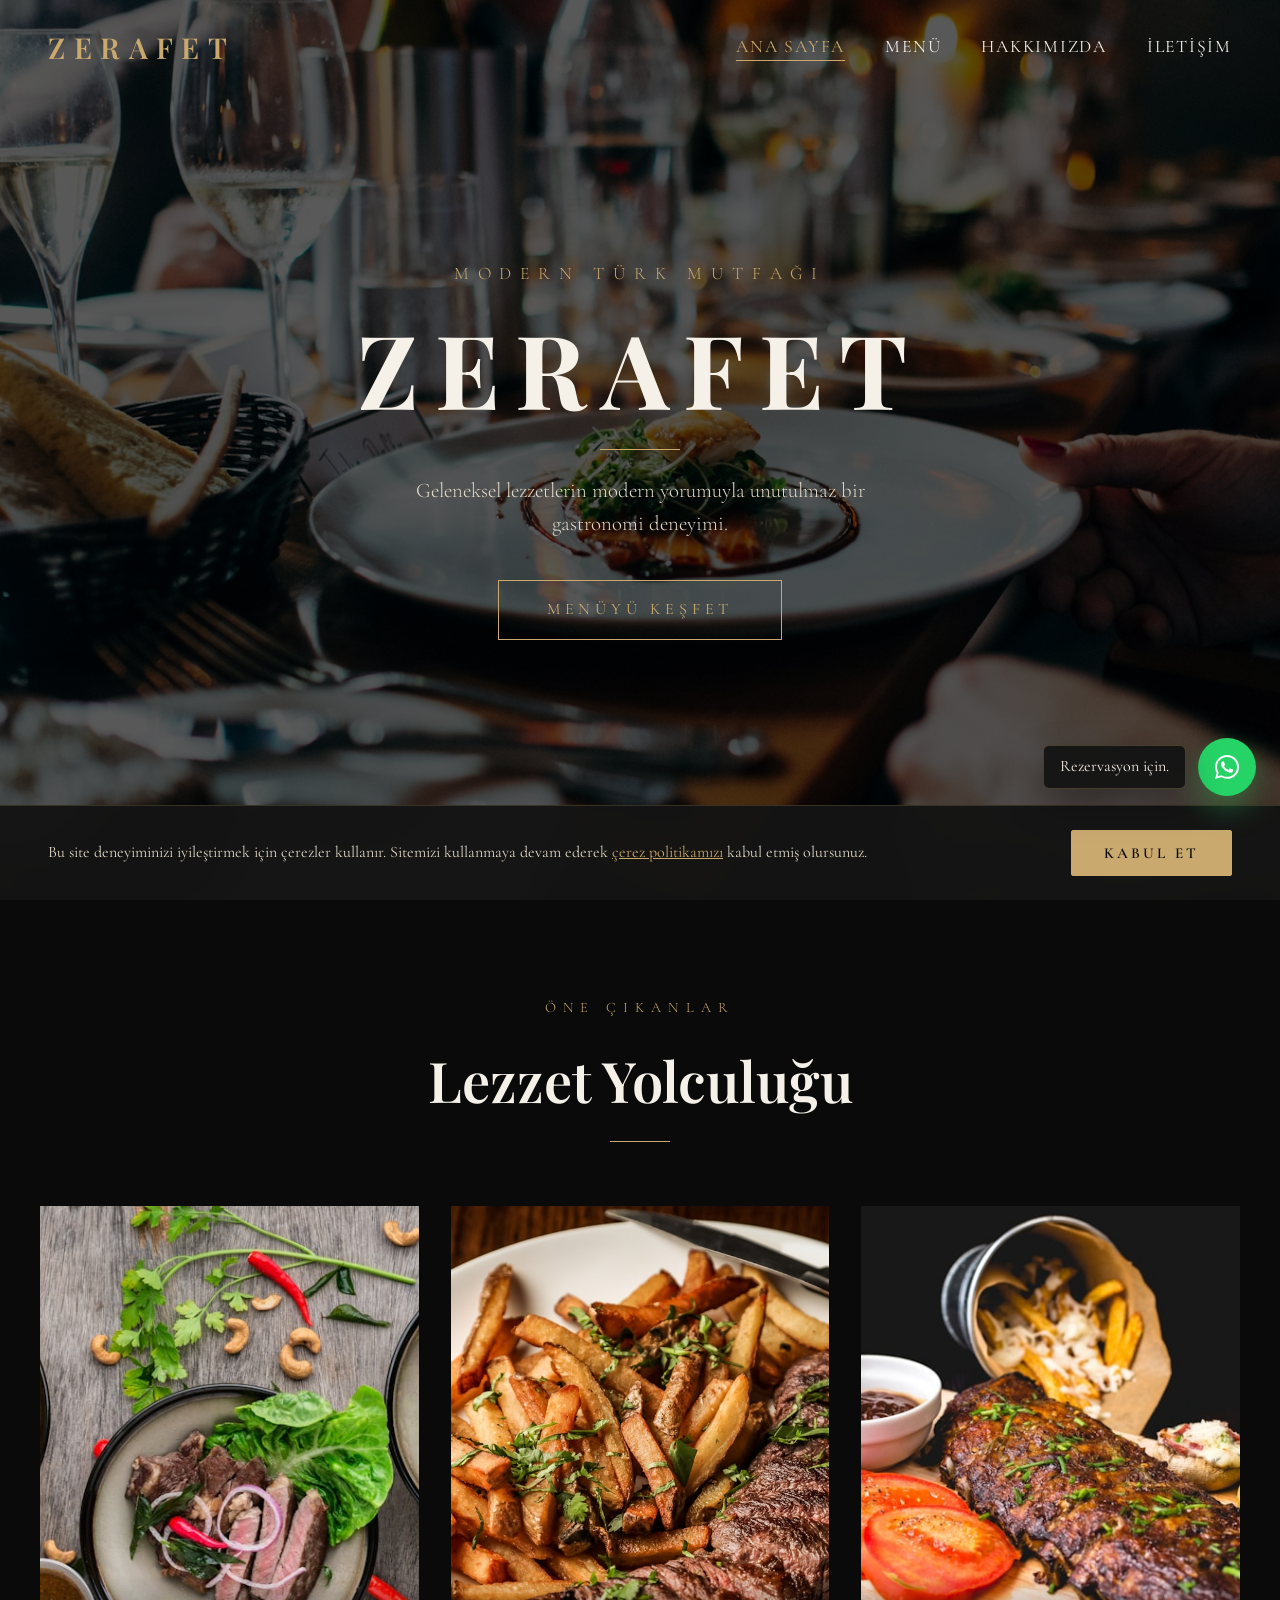
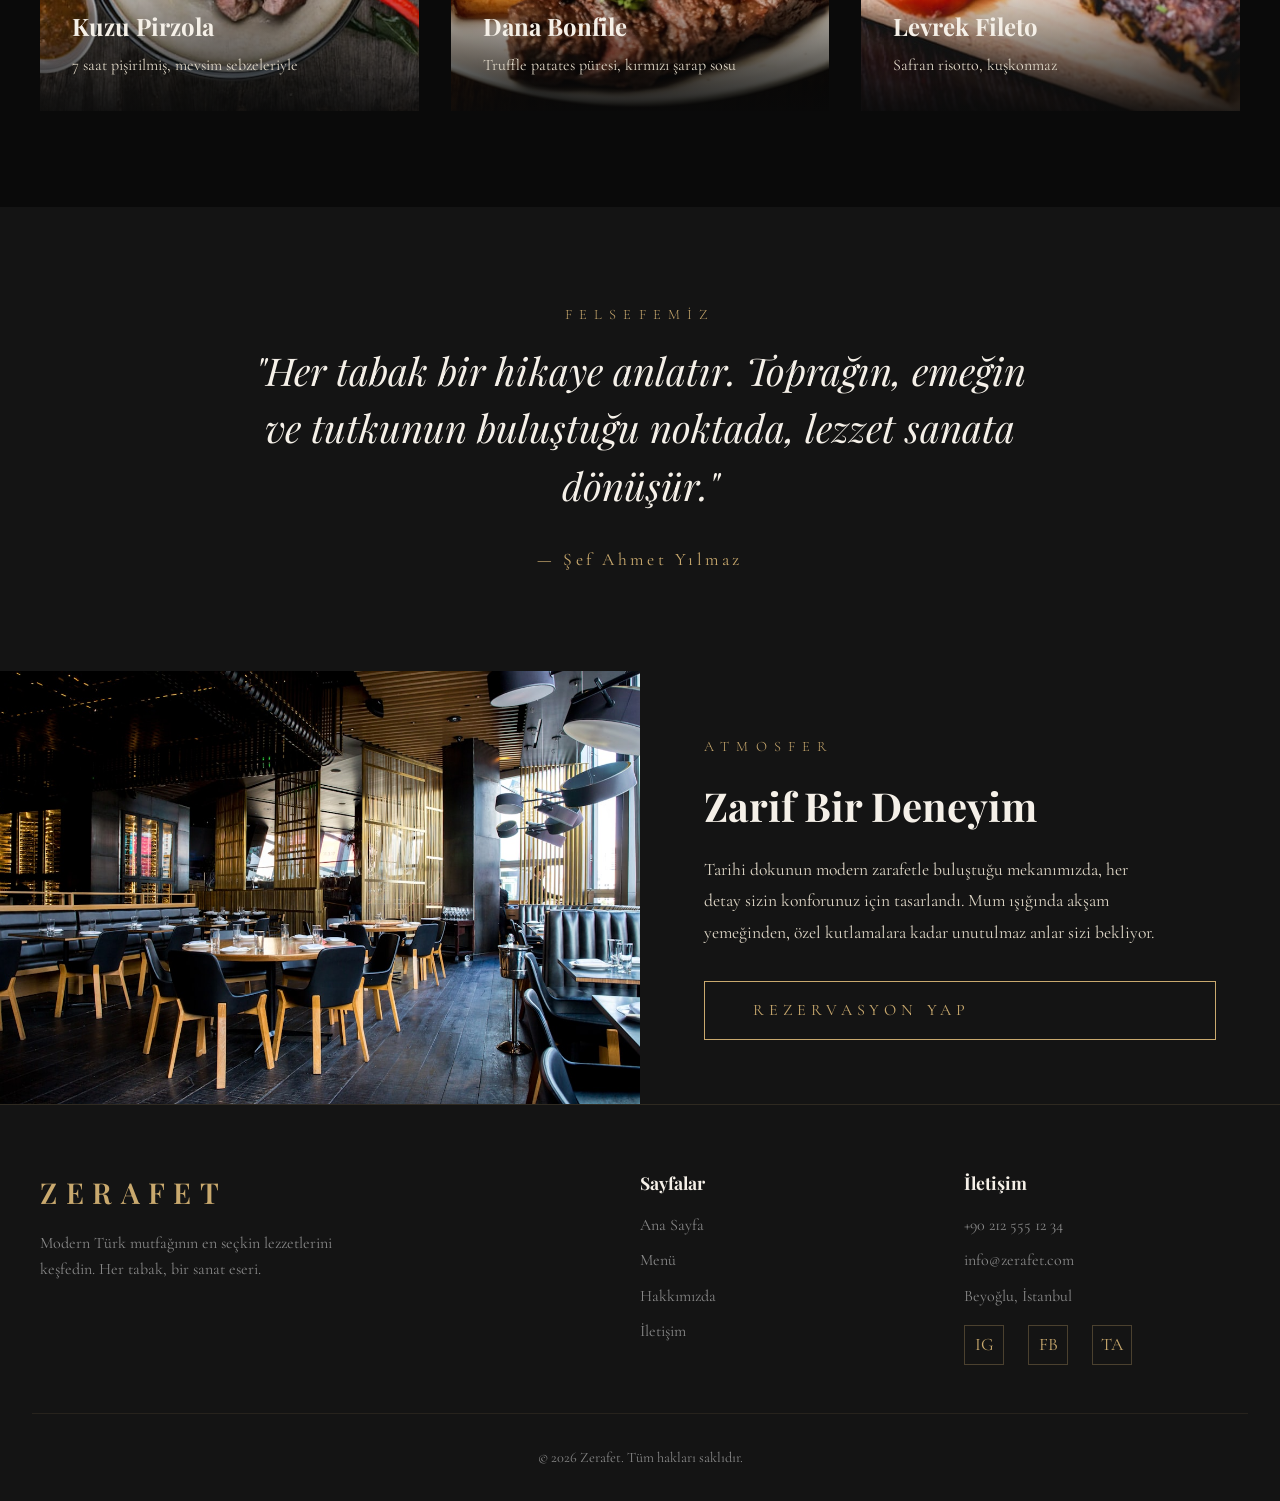
<file: index.html>
<!DOCTYPE html>
<html lang="tr">
<head>
  <meta charset="UTF-8">
  <meta name="viewport" content="width=device-width, initial-scale=1.0">
  <meta name="description" content="Zerafet - Modern Türk mutfağının en seçkin lezzetleri. Fine dining deneyimi için rezervasyon yapın.">
  <title>ZERAFET | Modern Türk Mutfağı</title>
  <link rel="stylesheet" href="css/style.css?v=20260611">
  <link rel="icon" type="image/svg+xml" href="data:image/svg+xml,<svg xmlns='http://www.w3.org/2000/svg' viewBox='0 0 100 100'><text y='.9em' font-size='90'>🍽</text></svg>">
</head>
<body>

  <!-- NAVBAR -->
  <nav class="navbar">
    <a href="index.html" class="nav-logo">Zerafet</a>
    <ul class="nav-links">
      <li><a href="index.html">Ana Sayfa</a></li>
      <li><a href="menu.html">Menü</a></li>
      <li><a href="about.html">Hakkımızda</a></li>
      <li><a href="contact.html">İletişim</a></li>
    </ul>
    <button class="hamburger" aria-label="Menü">
      <span></span>
      <span></span>
      <span></span>
    </button>
  </nav>

  <!-- HERO -->
  <section class="hero">
    <div class="hero-bg" style="background-image: url('images/hero.jpg');"></div>
    <div class="hero-content">
      <div class="hero-subtitle">Modern Türk Mutfağı</div>
      <h1 class="hero-title">ZERAFET</h1>
      <div class="hero-divider"></div>
      <p class="hero-description">Geleneksel lezzetlerin modern yorumuyla unutulmaz bir gastronomi deneyimi.</p>
      <a href="menu.html" class="hero-cta">Menüyü Keşfet</a>
    </div>
  </section>

  <!-- HIGHLIGHTS -->
  <section class="section highlights">
    <div class="section-header fade-in">
      <div class="section-label">Öne Çıkanlar</div>
      <h2 class="section-title">Lezzet Yolculuğu</h2>
      <div class="section-divider"></div>
    </div>
    <div class="highlights-grid">
      <div class="highlight-card fade-in">
        <img src="images/food6.jpg" alt="Kuzu Pirzola" loading="lazy">
        <div class="highlight-overlay">
          <h3>Kuzu Pirzola</h3>
          <p>7 saat pişirilmiş, mevsim sebzeleriyle</p>
        </div>
      </div>
      <div class="highlight-card fade-in" style="transition-delay: 0.2s;">
        <img src="images/about.jpg" alt="Dana Bonfile" loading="lazy">
        <div class="highlight-overlay">
          <h3>Dana Bonfile</h3>
          <p>Truffle patates püresi, kırmızı şarap sosu</p>
        </div>
      </div>
      <div class="highlight-card fade-in" style="transition-delay: 0.4s;">
        <img src="images/food7.jpg" alt="Levrek Fileto" loading="lazy">
        <div class="highlight-overlay">
          <h3>Levrek Fileto</h3>
          <p>Safran risotto, kuşkonmaz</p>
        </div>
      </div>
    </div>
  </section>

  <!-- PHILOSOPHY -->
  <section class="section philosophy">
    <div class="philosophy-content fade-in">
      <div class="section-label">Felsefemiz</div>
      <blockquote class="philosophy-quote">
        "Her tabak bir hikaye anlatır. Toprağın, emeğin ve tutkunun buluştuğu noktada, lezzet sanata dönüşür."
      </blockquote>
      <div class="philosophy-author">— Şef Ahmet Yılmaz</div>
    </div>
  </section>

  <!-- INTERIOR PREVIEW -->
  <section class="section" style="padding: 0;">
    <div class="interior-split">
      <div class="interior-image fade-in">
        <img src="images/interior.jpg" alt="Restoran İç Mekan" loading="lazy">
      </div>
      <div class="interior-text fade-in">
        <div class="section-label">Atmosfer</div>
        <h2 style="font-family: var(--font-display); font-size: 2.5rem; color: var(--cream); margin-bottom: 1rem;">Zarif Bir Deneyim</h2>
        <p style="font-family: var(--font-body); font-size: 1.1rem; color: var(--cream-dark); line-height: 1.8; max-width: 450px;">
          Tarihi dokunun modern zarafetle buluştuğu mekanımızda, her detay sizin konforunuz için tasarlandı. Mum ışığında akşam yemeğinden, özel kutlamalara kadar unutulmaz anlar sizi bekliyor.
        </p>
        <a href="contact.html" class="hero-cta" style="margin-top: 2rem; opacity: 1; animation: none;">Rezervasyon Yap</a>
      </div>
    </div>
  </section>

  <!-- FOOTER -->
  <footer class="footer">
    <div class="footer-content">
      <div class="footer-brand">
        <a href="index.html" class="nav-logo">Zerafet</a>
        <p>Modern Türk mutfağının en seçkin lezzetlerini keşfedin. Her tabak, bir sanat eseri.</p>
      </div>
      <div class="footer-links">
        <h4>Sayfalar</h4>
        <ul>
          <li><a href="index.html">Ana Sayfa</a></li>
          <li><a href="menu.html">Menü</a></li>
          <li><a href="about.html">Hakkımızda</a></li>
          <li><a href="contact.html">İletişim</a></li>
        </ul>
      </div>
      <div class="footer-links">
        <h4>İletişim</h4>
        <ul>
          <li><a href="tel:+902125551234">+90 212 555 12 34</a></li>
          <li><a href="mailto:info@zerafet.com">info@zerafet.com</a></li>
          <li><a href="#">Beyoğlu, İstanbul</a></li>
        </ul>
        <div class="footer-social">
          <a href="#" aria-label="Instagram">IG</a>
          <a href="#" aria-label="Facebook">FB</a>
          <a href="#" aria-label="TripAdvisor">TA</a>
        </div>
      </div>
    </div>
    <div class="footer-bottom">
      <p>&copy; 2026 Zerafet. Tüm hakları saklıdır.</p>
    </div>
  </footer>

  <!-- COOKIE CONSENT -->
  <div class="cookie-consent">
    <p>Bu site deneyiminizi iyileştirmek için çerezler kullanır. Sitemizi kullanmaya devam ederek <a href="#">çerez politikamızı</a> kabul etmiş olursunuz.</p>
    <button class="cookie-btn">Kabul Et</button>
  </div>

  <script src="js/main.js?v=20260611"></script>
</body>
</html>
</file>
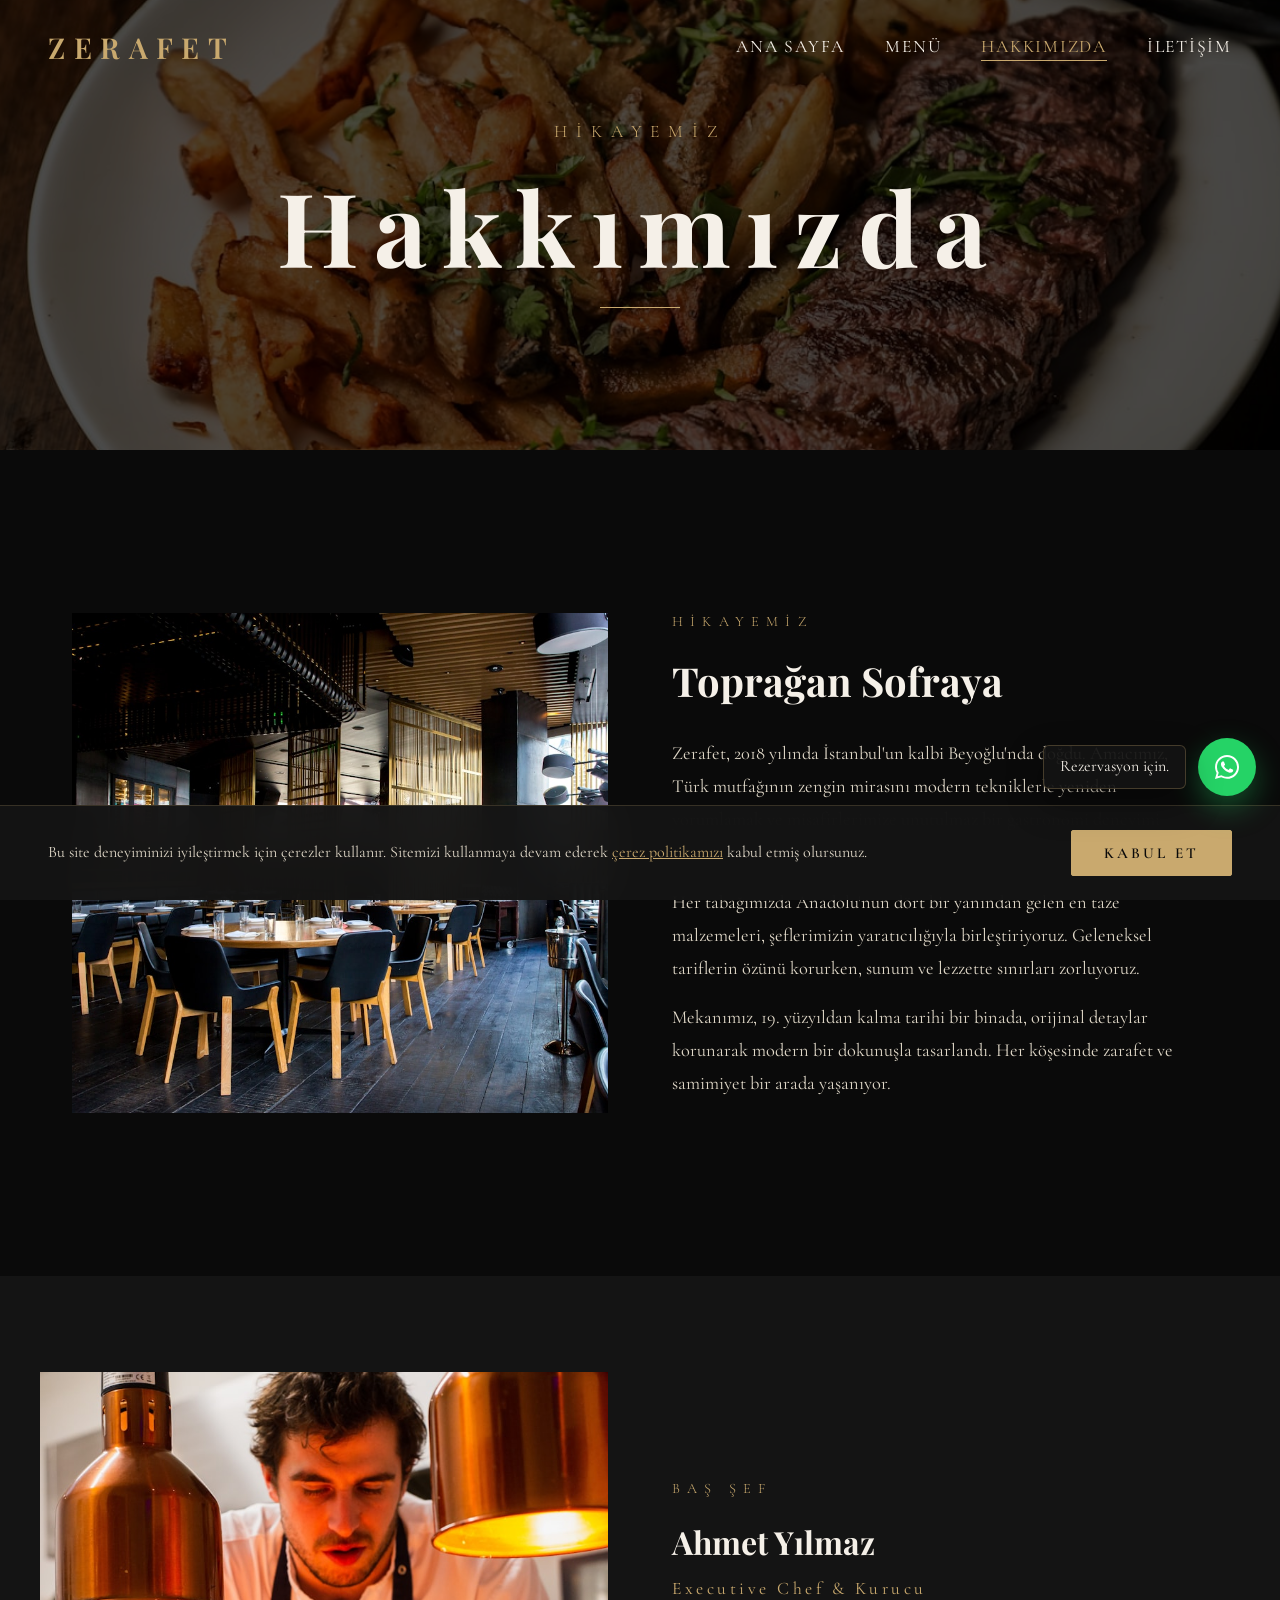
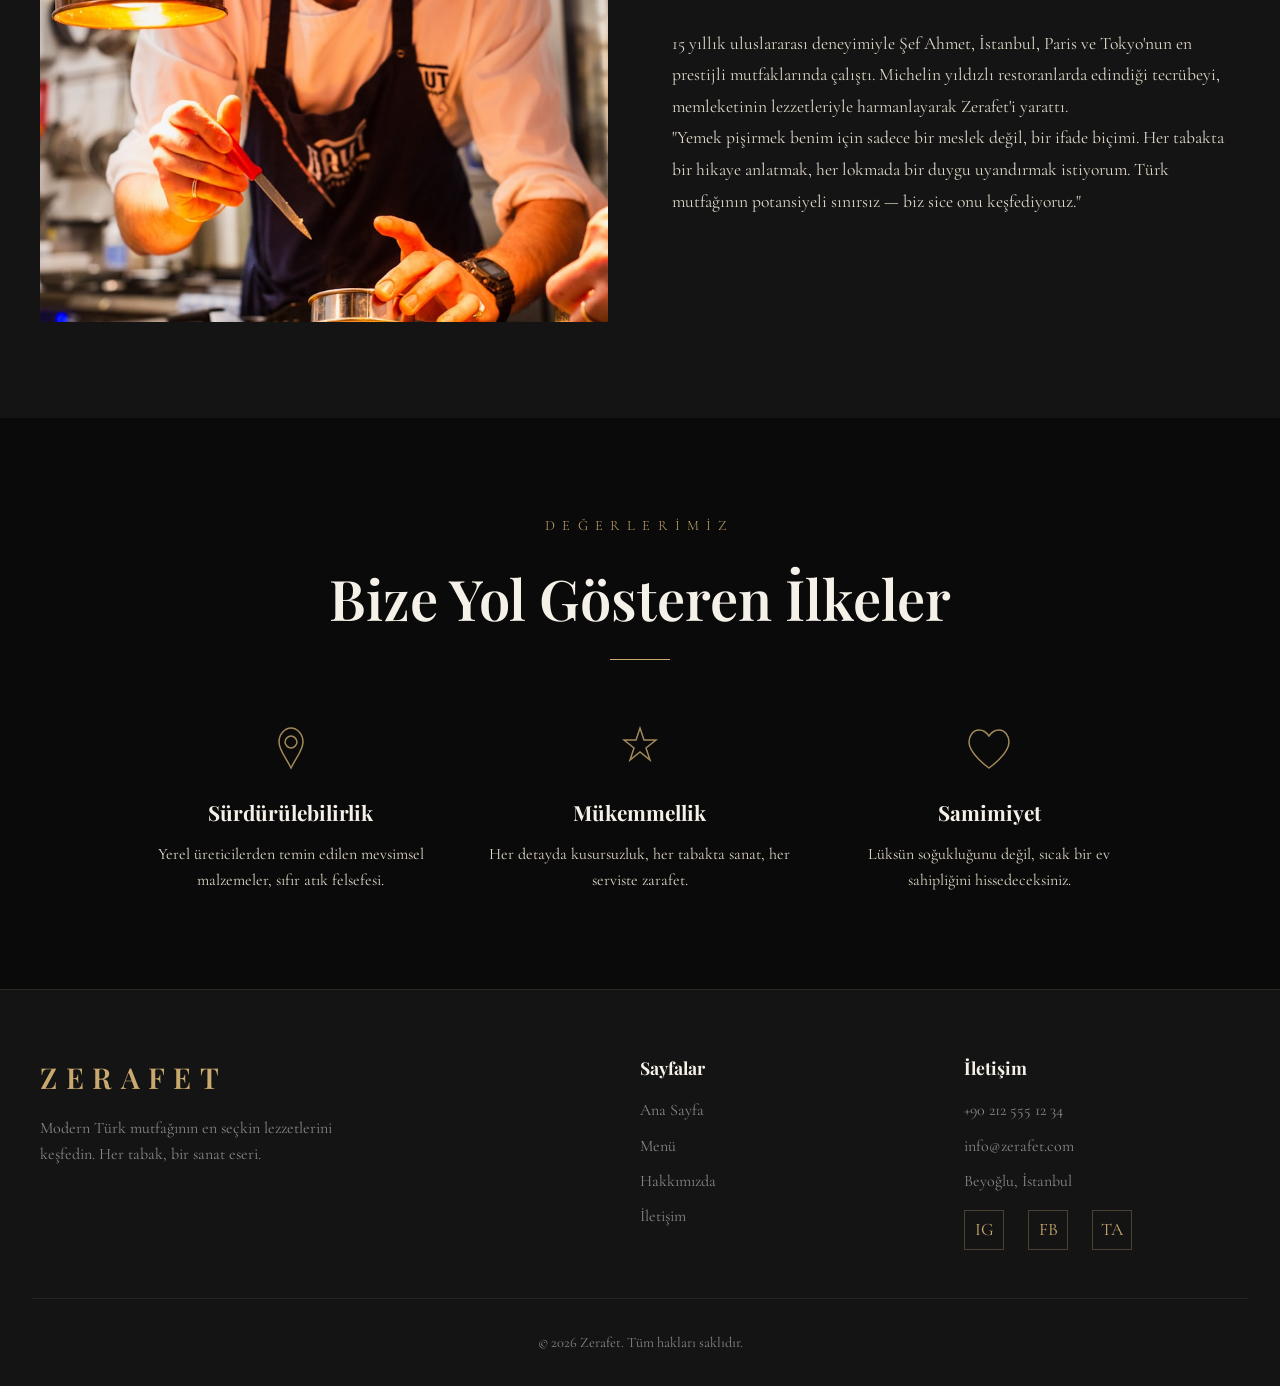
<file: about.html>
<!DOCTYPE html>
<html lang="tr">
<head>
  <meta charset="UTF-8">
  <meta name="viewport" content="width=device-width, initial-scale=1.0">
  <meta name="description" content="Zerafet hakkında - Hikayemiz, şefimiz ve felsefemiz.">
  <title>Hakkımızda | ZERAFET</title>
  <link rel="stylesheet" href="css/style.css?v=20260611">
  <link rel="icon" type="image/svg+xml" href="data:image/svg+xml,<svg xmlns='http://www.w3.org/2000/svg' viewBox='0 0 100 100'><text y='.9em' font-size='90'>🍽</text></svg>">
</head>
<body>

  <!-- NAVBAR -->
  <nav class="navbar">
    <a href="index.html" class="nav-logo">Zerafet</a>
    <ul class="nav-links">
      <li><a href="index.html">Ana Sayfa</a></li>
      <li><a href="menu.html">Menü</a></li>
      <li><a href="about.html">Hakkımızda</a></li>
      <li><a href="contact.html">İletişim</a></li>
    </ul>
    <button class="hamburger" aria-label="Menü">
      <span></span>
      <span></span>
      <span></span>
    </button>
  </nav>

  <!-- ABOUT HERO -->
  <section class="menu-hero">
    <div class="hero-bg" style="background-image: url('images/about.jpg');"></div>
    <div class="menu-hero-content hero-content">
      <div class="hero-subtitle">Hikayemiz</div>
      <h1 class="hero-title">Hakkımızda</h1>
      <div class="hero-divider"></div>
    </div>
  </section>

  <!-- ABOUT INTRO -->
  <section class="section">
    <div class="about-intro">
      <div class="about-image fade-in">
        <img src="images/interior.jpg" alt="Zerafet Restoran" loading="lazy">
      </div>
      <div class="about-text fade-in">
        <div class="section-label" style="text-align: left;">Hikayemiz</div>
        <h2>Toprağan Sofraya</h2>
        <p>
          Zerafet, 2018 yılında İstanbul'un kalbi Beyoğlu'nda doğdu. Amacımız, Türk mutfağının zengin mirasını modern tekniklerle yeniden yorumlamak ve misafirlerimize unutulmaz bir gastronomi deneyimi sunmaktı.
        </p>
        <p>
          Her tabağımızda Anadolu'nun dört bir yanından gelen en taze malzemeleri, şeflerimizin yaratıcılığıyla birleştiriyoruz. Geleneksel tariflerin özünü korurken, sunum ve lezzette sınırları zorluyoruz.
        </p>
        <p>
          Mekanımız, 19. yüzyıldan kalma tarihi bir binada, orijinal detaylar korunarak modern bir dokunuşla tasarlandı. Her köşesinde zarafet ve samimiyet bir arada yaşanıyor.
        </p>
      </div>
    </div>
  </section>

  <!-- CHEF SECTION -->
  <section class="chef-section">
    <div class="chef-grid">
      <div class="chef-image fade-in">
        <img src="images/chef.jpg" alt="Şef Ahmet Yılmaz" loading="lazy">
      </div>
      <div class="chef-info fade-in">
        <div class="section-label" style="text-align: left;">Baş Şef</div>
        <h3>Ahmet Yılmaz</h3>
        <div class="chef-title">Executive Chef & Kurucu</div>
        <p>
          15 yıllık uluslararası deneyimiyle Şef Ahmet, İstanbul, Paris ve Tokyo'nun en prestijli mutfaklarında çalıştı. Michelin yıldızlı restoranlarda edindiği tecrübeyi, memleketinin lezzetleriyle harmanlayarak Zerafet'i yarattı.
        </p>
        <p>
          "Yemek pişirmek benim için sadece bir meslek değil, bir ifade biçimi. Her tabakta bir hikaye anlatmak, her lokmada bir duygu uyandırmak istiyorum. Türk mutfağının potansiyeli sınırsız — biz sice onu keşfediyoruz."
        </p>
      </div>
    </div>
  </section>

  <!-- VALUES -->
  <section class="section" style="text-align: center;">
    <div class="section-header fade-in">
      <div class="section-label">Değerlerimiz</div>
      <h2 class="section-title">Bize Yol Gösteren İlkeler</h2>
      <div class="section-divider"></div>
    </div>
    <div class="values-grid">
      <div class="fade-in">
        <div class="value-icon">
          <svg width="48" height="48" viewBox="0 0 48 48" fill="none" xmlns="http://www.w3.org/2000/svg">
            <path d="M24 4C18 4 12 10 12 18C12 26 18 32 24 44C30 32 36 26 36 18C36 10 30 4 24 4Z" stroke="#c9a96e" stroke-width="1.5" fill="none"/>
            <path d="M24 12C21 12 18 15 18 18C18 21 21 24 24 24C27 24 30 21 30 18C30 15 27 12 24 12Z" stroke="#c9a96e" stroke-width="1.5" fill="none"/>
          </svg>
        </div>
        <h3>Sürdürülebilirlik</h3>
        <p>Yerel üreticilerden temin edilen mevsimsel malzemeler, sıfır atık felsefesi.</p>
      </div>
      <div class="fade-in" style="transition-delay: 0.2s;">
        <div class="value-icon">
          <svg width="48" height="48" viewBox="0 0 48 48" fill="none" xmlns="http://www.w3.org/2000/svg">
            <path d="M24 4L28 16H40L30 24L34 36L24 28L14 36L18 24L8 16H20L24 4Z" stroke="#c9a96e" stroke-width="1.5" fill="none"/>
          </svg>
        </div>
        <h3>Mükemmellik</h3>
        <p>Her detayda kusursuzluk, her tabakta sanat, her serviste zarafet.</p>
      </div>
      <div class="fade-in" style="transition-delay: 0.4s;">
        <div class="value-icon">
          <svg width="48" height="48" viewBox="0 0 48 48" fill="none" xmlns="http://www.w3.org/2000/svg">
            <path d="M24 44C24 44 4 30 4 18C4 12 8 6 14 6C18 6 22 9 24 12C26 9 30 6 34 6C40 6 44 12 44 18C44 30 24 44 24 44Z" stroke="#c9a96e" stroke-width="1.5" fill="none"/>
          </svg>
        </div>
        <h3>Samimiyet</h3>
        <p>Lüksün soğukluğunu değil, sıcak bir ev sahipliğini hissedeceksiniz.</p>
      </div>
    </div>
  </section>

  <!-- FOOTER -->
  <footer class="footer">
    <div class="footer-content">
      <div class="footer-brand">
        <a href="index.html" class="nav-logo">Zerafet</a>
        <p>Modern Türk mutfağının en seçkin lezzetlerini keşfedin. Her tabak, bir sanat eseri.</p>
      </div>
      <div class="footer-links">
        <h4>Sayfalar</h4>
        <ul>
          <li><a href="index.html">Ana Sayfa</a></li>
          <li><a href="menu.html">Menü</a></li>
          <li><a href="about.html">Hakkımızda</a></li>
          <li><a href="contact.html">İletişim</a></li>
        </ul>
      </div>
      <div class="footer-links">
        <h4>İletişim</h4>
        <ul>
          <li><a href="tel:+902125551234">+90 212 555 12 34</a></li>
          <li><a href="mailto:info@zerafet.com">info@zerafet.com</a></li>
          <li><a href="#">Beyoğlu, İstanbul</a></li>
        </ul>
        <div class="footer-social">
          <a href="#" aria-label="Instagram">IG</a>
          <a href="#" aria-label="Facebook">FB</a>
          <a href="#" aria-label="TripAdvisor">TA</a>
        </div>
      </div>
    </div>
    <div class="footer-bottom">
      <p>&copy; 2026 Zerafet. Tüm hakları saklıdır.</p>
    </div>
  </footer>

  <!-- COOKIE CONSENT -->
  <div class="cookie-consent">
    <p>Bu site deneyiminizi iyileştirmek için çerezler kullanır. Sitemizi kullanmaya devam ederek <a href="#">çerez politikamızı</a> kabul etmiş olursunuz.</p>
    <button class="cookie-btn">Kabul Et</button>
  </div>

  <script src="js/main.js?v=20260611"></script>
</body>
</html>
</file>
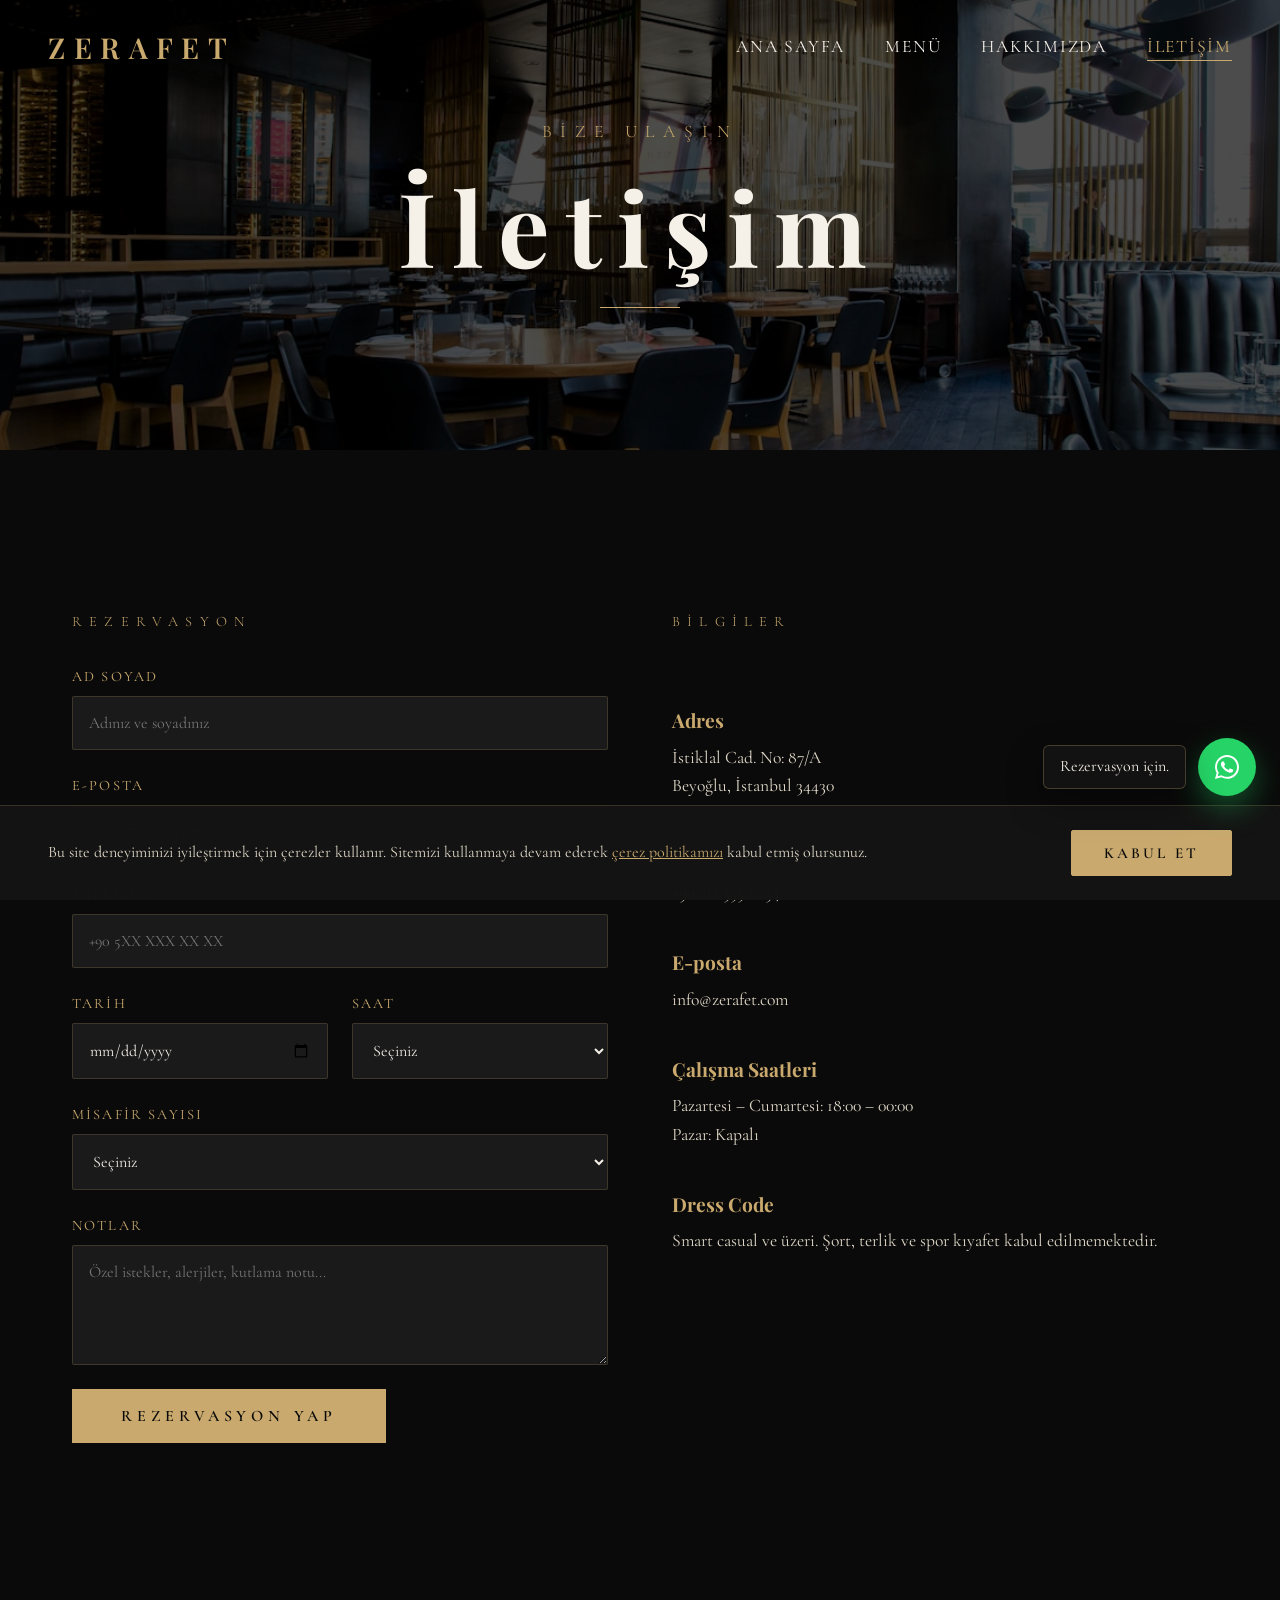
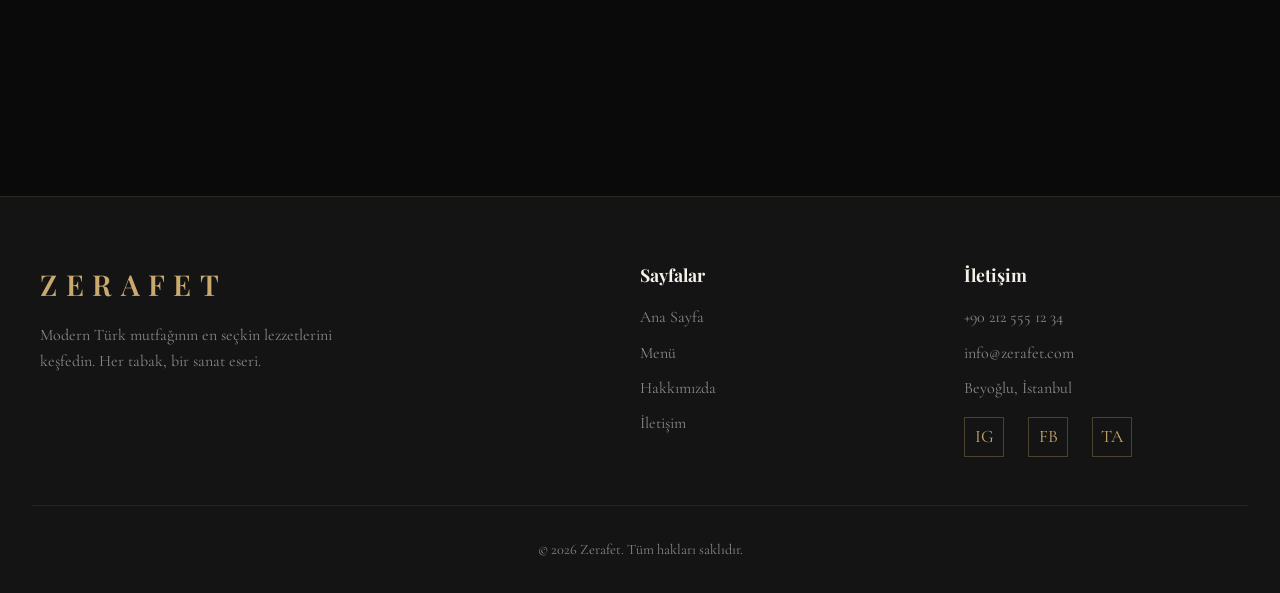
<file: contact.html>
<!DOCTYPE html>
<html lang="tr">
<head>
  <meta charset="UTF-8">
  <meta name="viewport" content="width=device-width, initial-scale=1.0">
  <meta name="description" content="Zerafet ile iletişime geçin. Rezervasyon, sorularınız ve özel etkinlikler için bize ulaşın.">
  <title>İletişim | ZERAFET</title>
  <link rel="stylesheet" href="css/style.css?v=20260611">
  <link rel="icon" type="image/svg+xml" href="data:image/svg+xml,<svg xmlns='http://www.w3.org/2000/svg' viewBox='0 0 100 100'><text y='.9em' font-size='90'>🍽</text></svg>">
</head>
<body>

  <!-- NAVBAR -->
  <nav class="navbar">
    <a href="index.html" class="nav-logo">Zerafet</a>
    <ul class="nav-links">
      <li><a href="index.html">Ana Sayfa</a></li>
      <li><a href="menu.html">Menü</a></li>
      <li><a href="about.html">Hakkımızda</a></li>
      <li><a href="contact.html">İletişim</a></li>
    </ul>
    <button class="hamburger" aria-label="Menü">
      <span></span>
      <span></span>
      <span></span>
    </button>
  </nav>

  <!-- CONTACT HERO -->
  <section class="menu-hero">
    <div class="hero-bg" style="background-image: url('images/contact.jpg');"></div>
    <div class="menu-hero-content hero-content">
      <div class="hero-subtitle">Bize Ulaşın</div>
      <h1 class="hero-title">İletişim</h1>
      <div class="hero-divider"></div>
    </div>
  </section>

  <!-- CONTACT CONTENT -->
  <section class="section">
    <div class="contact-grid">
      <div class="fade-in">
        <div class="section-label" style="text-align: left; margin-bottom: 2rem;">Rezervasyon</div>
        <form class="contact-form" id="contactForm">
          <div class="form-group">
            <label for="name">Ad Soyad</label>
            <input type="text" id="name" name="name" placeholder="Adınız ve soyadınız" required>
          </div>
          <div class="form-group">
            <label for="email">E-posta</label>
            <input type="email" id="email" name="email" placeholder="ornek@email.com" required>
          </div>
          <div class="form-group">
            <label for="phone">Telefon</label>
            <input type="tel" id="phone" name="phone" placeholder="+90 5XX XXX XX XX">
          </div>
          <div class="form-row">
            <div class="form-group">
              <label for="date">Tarih</label>
              <input type="date" id="date" name="date" required>
            </div>
            <div class="form-group">
              <label for="time">Saat</label>
              <select id="time" name="time" required>
                <option value="">Seçiniz</option>
                <option value="18:00">18:00</option>
                <option value="18:30">18:30</option>
                <option value="19:00">19:00</option>
                <option value="19:30">19:30</option>
                <option value="20:00">20:00</option>
                <option value="20:30">20:30</option>
                <option value="21:00">21:00</option>
                <option value="21:30">21:30</option>
                <option value="22:00">22:00</option>
              </select>
            </div>
          </div>
          <div class="form-group">
            <label for="guests">Misafir Sayısı</label>
            <select id="guests" name="guests" required>
              <option value="">Seçiniz</option>
              <option value="1">1 Kişi</option>
              <option value="2">2 Kişi</option>
              <option value="3">3 Kişi</option>
              <option value="4">4 Kişi</option>
              <option value="5">5 Kişi</option>
              <option value="6">6 Kişi</option>
              <option value="7+">7+ Kişi (Özel alan)</option>
            </select>
          </div>
          <div class="form-group">
            <label for="message">Notlar</label>
            <textarea id="message" name="message" placeholder="Özel istekler, alerjiler, kutlama notu..."></textarea>
          </div>
          <button type="submit" class="btn-submit">Rezervasyon Yap</button>
        </form>
      </div>

      <div class="contact-info fade-in" style="transition-delay: 0.2s;">
        <div class="section-label" style="text-align: left; margin-bottom: 2rem;">Bilgiler</div>
        <div class="contact-info-item">
          <h4>Adres</h4>
          <p>İstiklal Cad. No: 87/A<br>Beyoğlu, İstanbul 34430</p>
        </div>
        <div class="contact-info-item">
          <h4>Telefon</h4>
          <p><a href="tel:+902125551234" style="color: var(--cream-dark);">+90 212 555 12 34</a></p>
        </div>
        <div class="contact-info-item">
          <h4>E-posta</h4>
          <p><a href="mailto:info@zerafet.com" style="color: var(--cream-dark);">info@zerafet.com</a></p>
        </div>
        <div class="contact-info-item">
          <h4>Çalışma Saatleri</h4>
          <p>
            Pazartesi – Cumartesi: 18:00 – 00:00<br>
            Pazar: Kapalı
          </p>
        </div>
        <div class="contact-info-item">
          <h4>Dress Code</h4>
          <p>Smart casual ve üzeri. Şort, terlik ve spor kıyafet kabul edilmemektedir.</p>
        </div>

        <div class="contact-map">
          <iframe
            src="https://www.google.com/maps/embed?pb=!1m18!1m12!1m3!1d3009.123456789!2d28.9784!3d41.0342!2m3!1f0!2f0!3f0!3m2!1i1024!2i768!4f13.1!3m3!1m2!1s0x0%3A0x0!2zNDHCsDAyJzAzLjEiTiAyOMKwNTgnNDIuMiJF!5e0!3m2!1str!2str!4v1234567890"
            width="100%"
            height="300"
            style="border:0;"
            allowfullscreen=""
            loading="lazy"
            referrerpolicy="no-referrer-when-downgrade">
          </iframe>
        </div>
      </div>
    </div>
  </section>

  <!-- FOOTER -->
  <footer class="footer">
    <div class="footer-content">
      <div class="footer-brand">
        <a href="index.html" class="nav-logo">Zerafet</a>
        <p>Modern Türk mutfağının en seçkin lezzetlerini keşfedin. Her tabak, bir sanat eseri.</p>
      </div>
      <div class="footer-links">
        <h4>Sayfalar</h4>
        <ul>
          <li><a href="index.html">Ana Sayfa</a></li>
          <li><a href="menu.html">Menü</a></li>
          <li><a href="about.html">Hakkımızda</a></li>
          <li><a href="contact.html">İletişim</a></li>
        </ul>
      </div>
      <div class="footer-links">
        <h4>İletişim</h4>
        <ul>
          <li><a href="tel:+902125551234">+90 212 555 12 34</a></li>
          <li><a href="mailto:info@zerafet.com">info@zerafet.com</a></li>
          <li><a href="#">Beyoğlu, İstanbul</a></li>
        </ul>
        <div class="footer-social">
          <a href="#" aria-label="Instagram">IG</a>
          <a href="#" aria-label="Facebook">FB</a>
          <a href="#" aria-label="TripAdvisor">TA</a>
        </div>
      </div>
    </div>
    <div class="footer-bottom">
      <p>&copy; 2026 Zerafet. Tüm hakları saklıdır.</p>
    </div>
  </footer>

  <!-- COOKIE CONSENT -->
  <div class="cookie-consent">
    <p>Bu site deneyiminizi iyileştirmek için çerezler kullanır. Sitemizi kullanmaya devam ederek <a href="#">çerez politikamızı</a> kabul etmiş olursunuz.</p>
    <button class="cookie-btn">Kabul Et</button>
  </div>

  <script src="js/main.js?v=20260611"></script>
</body>
</html>
</file>
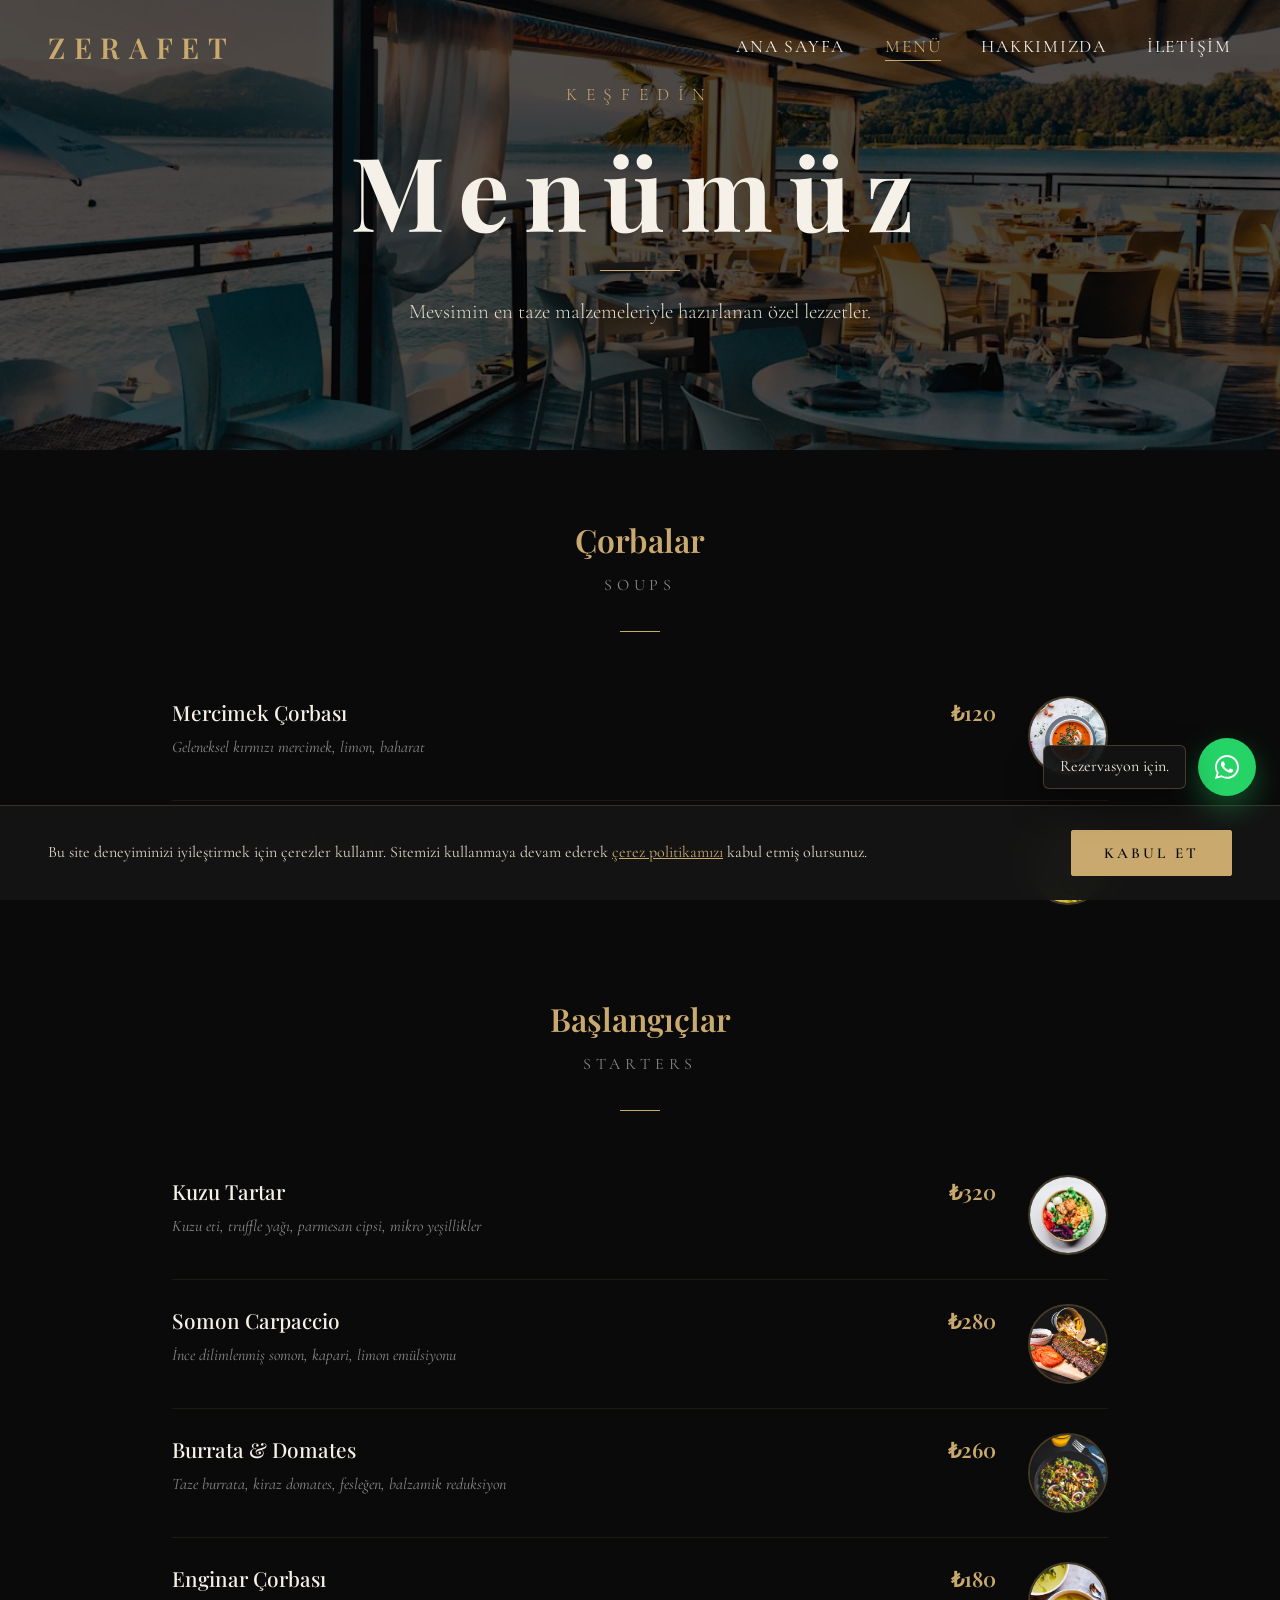
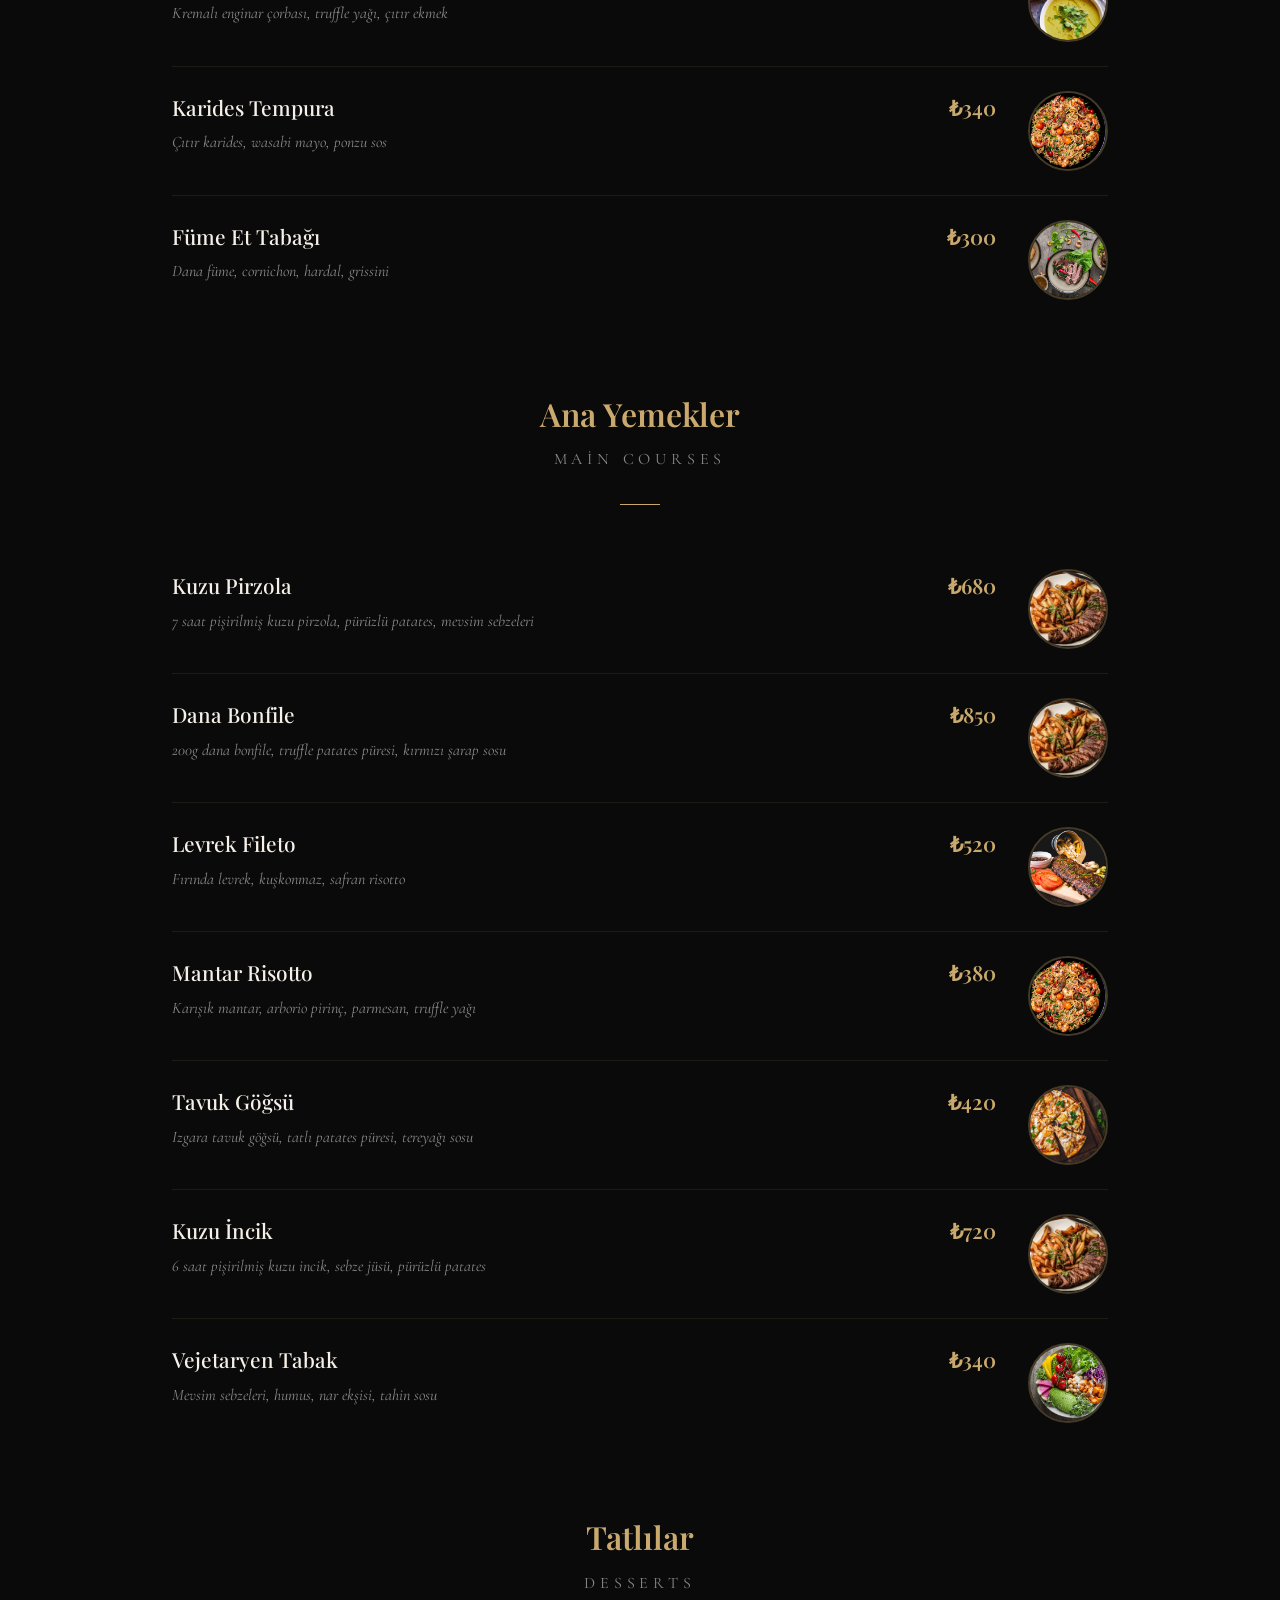
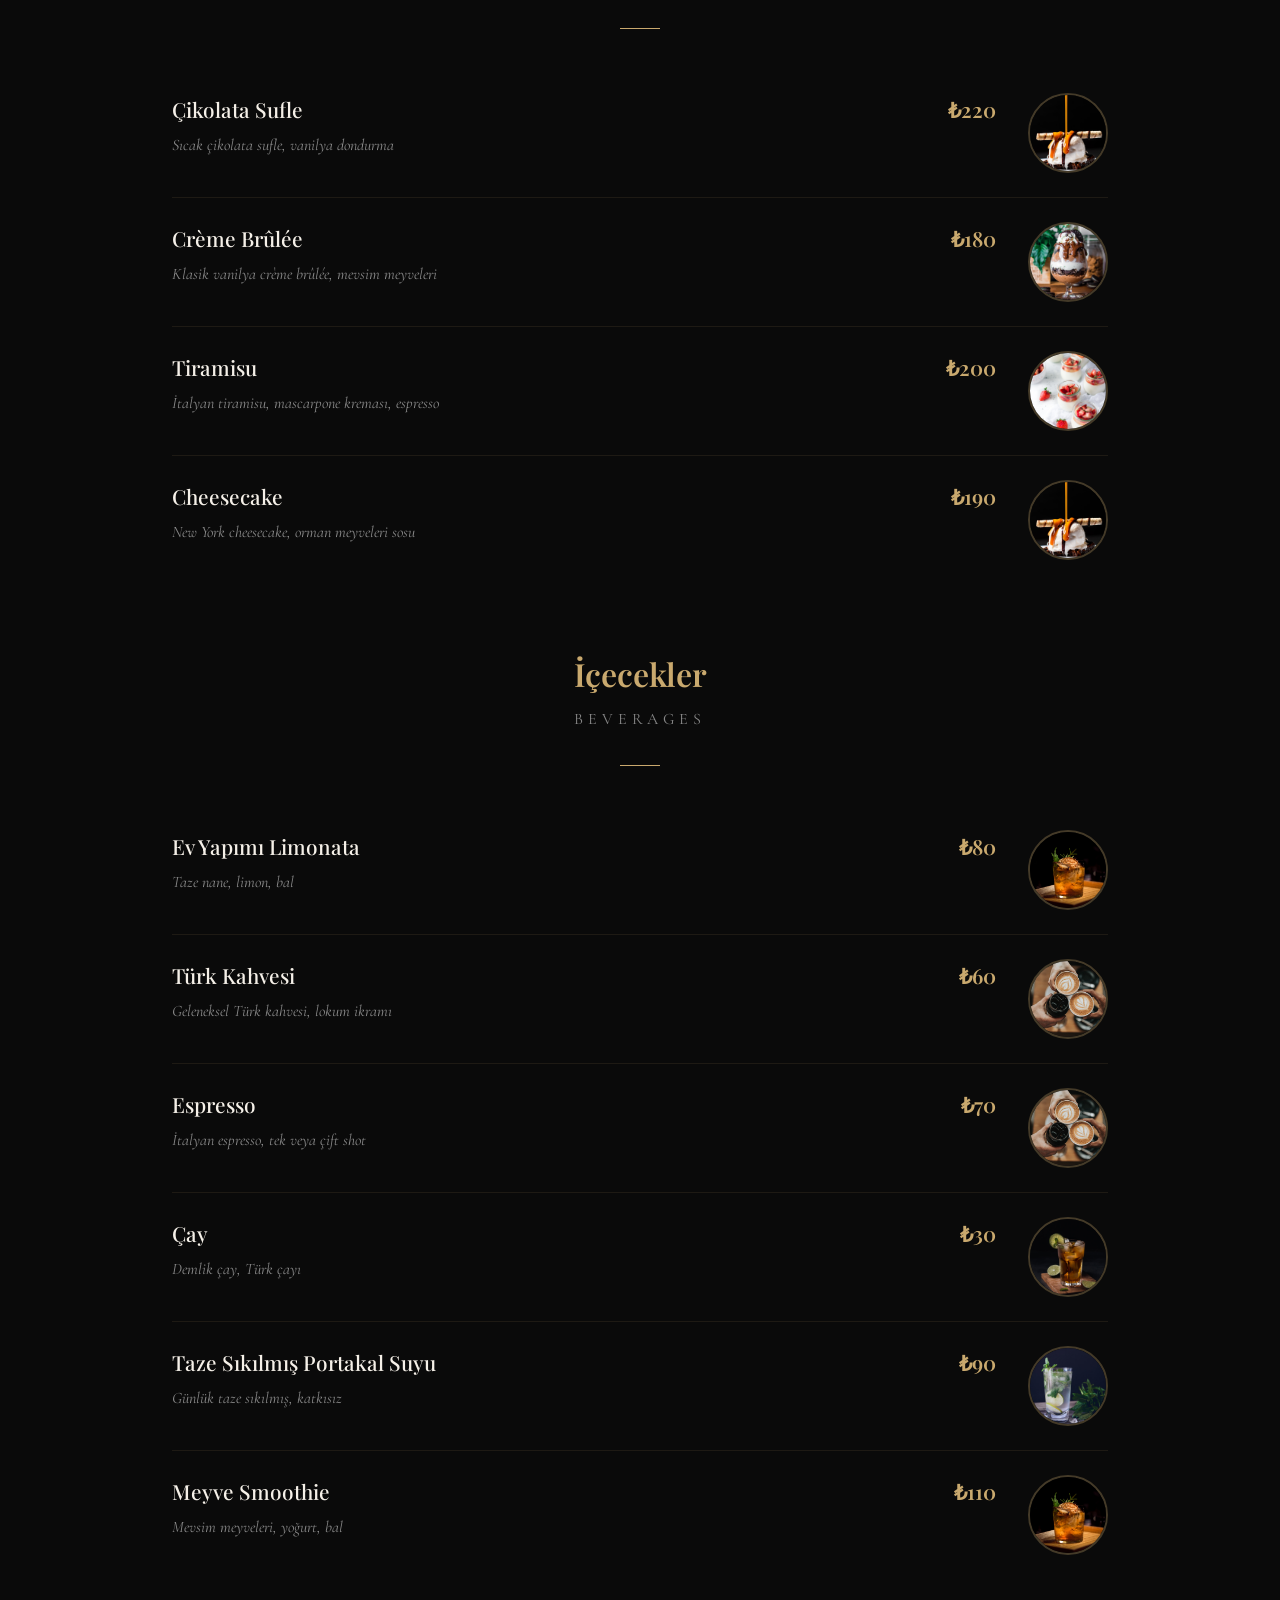
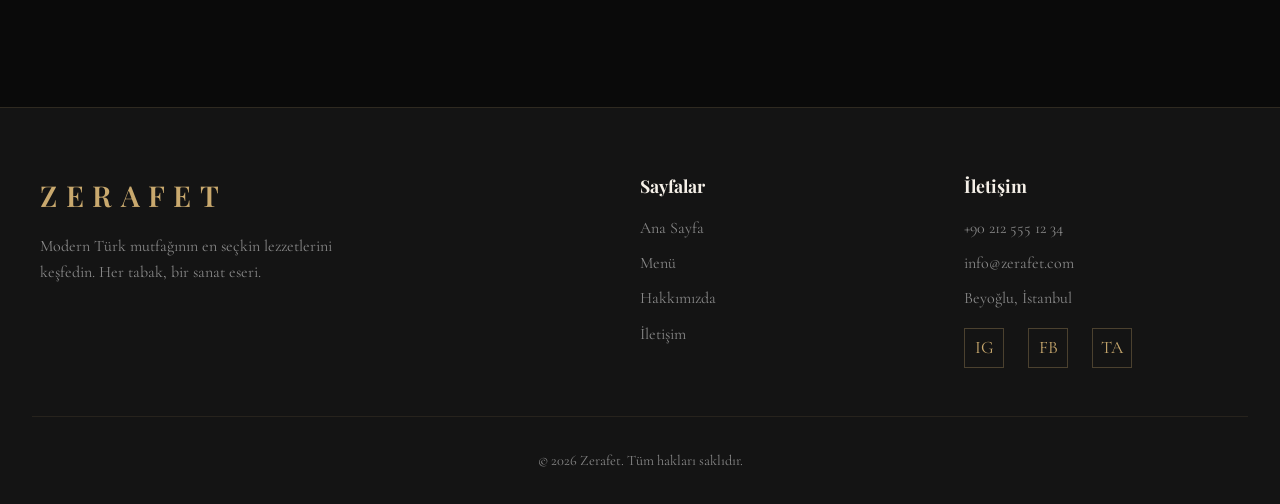
<file: menu.html>
<!DOCTYPE html>
<html lang="tr">
<head>
  <meta charset="UTF-8">
  <meta name="viewport" content="width=device-width, initial-scale=1.0">
  <meta name="description" content="Zerafet menüsü - Modern Türk mutfağının en seçkin lezzetleri, fiyatlarıyla birlikte.">
  <title>Menü | ZERAFET</title>
  <link rel="stylesheet" href="css/style.css?v=20260611">
  <link rel="icon" type="image/svg+xml" href="data:image/svg+xml,<svg xmlns='http://www.w3.org/2000/svg' viewBox='0 0 100 100'><text y='.9em' font-size='90'>🍽</text></svg>">
</head>
<body>

  <!-- NAVBAR -->
  <nav class="navbar">
    <a href="index.html" class="nav-logo">Zerafet</a>
    <ul class="nav-links">
      <li><a href="index.html">Ana Sayfa</a></li>
      <li><a href="menu.html">Menü</a></li>
      <li><a href="about.html">Hakkımızda</a></li>
      <li><a href="contact.html">İletişim</a></li>
    </ul>
    <button class="hamburger" aria-label="Menü">
      <span></span>
      <span></span>
      <span></span>
    </button>
  </nav>

  <!-- MENU HERO -->
  <section class="menu-hero">
    <div class="hero-bg" style="background-image: url('images/interior2.jpg');"></div>
    <div class="menu-hero-content hero-content">
      <div class="hero-subtitle">Keşfedin</div>
      <h1 class="hero-title">Menümüz</h1>
      <div class="hero-divider"></div>
      <p class="hero-description">Mevsimin en taze malzemeleriyle hazırlanan özel lezzetler.</p>
    </div>
  </section>

  <!-- MENU ITEMS -->
  <div class="menu-container" id="menuContainer">
    <div style="text-align: center; padding: 3rem;">
      <p style="color: var(--gold); font-family: var(--font-display); font-size: 1.3rem;">Menü yükleniyor...</p>
    </div>
  </div>

  <!-- FOOTER -->
  <footer class="footer">
    <div class="footer-content">
      <div class="footer-brand">
        <a href="index.html" class="nav-logo">Zerafet</a>
        <p>Modern Türk mutfağının en seçkin lezzetlerini keşfedin. Her tabak, bir sanat eseri.</p>
      </div>
      <div class="footer-links">
        <h4>Sayfalar</h4>
        <ul>
          <li><a href="index.html">Ana Sayfa</a></li>
          <li><a href="menu.html">Menü</a></li>
          <li><a href="about.html">Hakkımızda</a></li>
          <li><a href="contact.html">İletişim</a></li>
        </ul>
      </div>
      <div class="footer-links">
        <h4>İletişim</h4>
        <ul>
          <li><a href="tel:+902125551234">+90 212 555 12 34</a></li>
          <li><a href="mailto:info@zerafet.com">info@zerafet.com</a></li>
          <li><a href="#">Beyoğlu, İstanbul</a></li>
        </ul>
        <div class="footer-social">
          <a href="#" aria-label="Instagram">IG</a>
          <a href="#" aria-label="Facebook">FB</a>
          <a href="#" aria-label="TripAdvisor">TA</a>
        </div>
      </div>
    </div>
    <div class="footer-bottom">
      <p>&copy; 2026 Zerafet. Tüm hakları saklıdır.</p>
    </div>
  </footer>

  <!-- COOKIE CONSENT -->
  <div class="cookie-consent">
    <p>Bu site deneyiminizi iyileştirmek için çerezler kullanır. Sitemizi kullanmaya devam ederek <a href="#">çerez politikamızı</a> kabul etmiş olursunuz.</p>
    <button class="cookie-btn">Kabul Et</button>
  </div>

  <script src="js/main.js?v=20260611"></script>
  <script src="js/menu.js?v=20260611"></script>
</body>
</html>
</file>
<file: css/style.css>
@import url('https://fonts.googleapis.com/css2?family=Playfair+Display:ital,wght@0,400;0,500;0,600;0,700;1,400;1,500&family=Cormorant+Garamond:ital,wght@0,300;0,400;0,500;0,600;1,300;1,400&display=swap');

:root {
  --black: #0a0a0a;
  --black-light: #141414;
  --black-card: #1a1a1a;
  --gold: #c9a96e;
  --gold-light: #d4b87a;
  --gold-dark: #b8944f;
  --cream: #f5f0e8;
  --cream-dark: #e0d8c8;
  --white: #ffffff;
  --gray: #888888;
  --gray-dark: #333333;
  --font-display: 'Playfair Display', Georgia, serif;
  --font-body: 'Cormorant Garamond', Garamond, serif;
  --transition: all 0.4s cubic-bezier(0.25, 0.46, 0.45, 0.94);
}

*, *::before, *::after {
  margin: 0;
  padding: 0;
  box-sizing: border-box;
}

html {
  scroll-behavior: smooth;
  font-size: 16px;
}

body {
  font-family: var(--font-body);
  background-color: var(--black);
  color: var(--cream);
  line-height: 1.6;
  overflow-x: hidden;
  -webkit-font-smoothing: antialiased;
  -moz-osx-font-smoothing: grayscale;
}

::selection {
  background: var(--gold);
  color: var(--black);
}

a {
  color: var(--gold);
  text-decoration: none;
  transition: var(--transition);
}

a:hover {
  color: var(--gold-light);
}

img {
  max-width: 100%;
  height: auto;
  display: block;
}

/* ==================== NAVIGATION ==================== */
.navbar {
  position: fixed;
  top: 0;
  left: 0;
  width: 100%;
  z-index: 1000;
  padding: 1.5rem 3rem;
  display: flex;
  justify-content: space-between;
  align-items: center;
  transition: var(--transition);
  background: transparent;
}

.navbar.scrolled {
  background: rgba(10, 10, 10, 0.95);
  backdrop-filter: blur(20px);
  padding: 1rem 3rem;
  box-shadow: 0 2px 30px rgba(0, 0, 0, 0.5);
}

.nav-logo {
  font-family: var(--font-display);
  font-size: 1.8rem;
  font-weight: 600;
  color: var(--gold);
  letter-spacing: 0.3em;
  text-transform: uppercase;
}

.nav-links {
  display: flex;
  list-style: none;
  gap: 2.5rem;
  align-items: center;
}

.nav-links a {
  color: var(--cream);
  font-family: var(--font-body);
  font-size: 1.1rem;
  font-weight: 400;
  letter-spacing: 0.1em;
  text-transform: uppercase;
  position: relative;
  padding-bottom: 4px;
}

.nav-links a::after {
  content: '';
  position: absolute;
  bottom: 0;
  left: 0;
  width: 0;
  height: 1px;
  background: var(--gold);
  transition: width 0.3s ease;
}

.nav-links a:hover {
  color: var(--gold);
}

.nav-links a:hover::after {
  width: 100%;
}

.nav-links a.active {
  color: var(--gold);
}

.nav-links a.active::after {
  width: 100%;
}

.hamburger {
  display: none;
  flex-direction: column;
  gap: 6px;
  cursor: pointer;
  z-index: 1001;
  background: none;
  border: none;
  padding: 10px;
  min-width: 44px;
  min-height: 44px;
  justify-content: center;
  align-items: center;
}

.hamburger span {
  width: 28px;
  height: 2px;
  background: var(--cream);
  transition: var(--transition);
}

.hamburger.active span:nth-child(1) {
  transform: rotate(45deg) translate(5px, 5px);
}

.hamburger.active span:nth-child(2) {
  opacity: 0;
}

.hamburger.active span:nth-child(3) {
  transform: rotate(-45deg) translate(5px, -5px);
}

/* ==================== HERO ==================== */
.hero {
  height: 100vh;
  min-height: 600px;
  display: flex;
  align-items: center;
  justify-content: center;
  position: relative;
  overflow: hidden;
}

.hero-bg {
  position: absolute;
  top: 0;
  left: 0;
  width: 100%;
  height: 100%;
  background-size: cover;
  background-position: center;
  filter: brightness(0.35);
  transform: scale(1.05);
  transition: transform 8s ease;
}

.hero:hover .hero-bg {
  transform: scale(1);
}

.hero-content {
  text-align: center;
  z-index: 2;
  padding: 0 2rem;
  animation: fadeInUp 1.2s ease forwards;
}

.hero-subtitle {
  font-family: var(--font-body);
  font-size: 1.1rem;
  font-weight: 300;
  letter-spacing: 0.5em;
  text-transform: uppercase;
  color: var(--gold);
  margin-bottom: 1.5rem;
  opacity: 0;
  animation: fadeInUp 1s ease 0.3s forwards;
}

.hero-title {
  font-family: var(--font-display);
  font-size: clamp(3rem, 8vw, 7rem);
  font-weight: 700;
  color: var(--cream);
  letter-spacing: 0.15em;
  line-height: 1.1;
  margin-bottom: 1.5rem;
  opacity: 0;
  animation: fadeInUp 1s ease 0.5s forwards;
}

.hero-divider {
  width: 80px;
  height: 1px;
  background: var(--gold);
  margin: 0 auto 1.5rem;
  opacity: 0;
  animation: fadeInUp 1s ease 0.7s forwards;
}

.hero-description {
  font-family: var(--font-body);
  font-size: 1.3rem;
  font-weight: 300;
  color: var(--cream-dark);
  max-width: 500px;
  margin: 0 auto 2.5rem;
  opacity: 0;
  animation: fadeInUp 1s ease 0.9s forwards;
}

.hero-cta {
  display: inline-block;
  padding: 1rem 3rem;
  border: 1px solid var(--gold);
  color: var(--gold);
  font-family: var(--font-body);
  font-size: 1rem;
  letter-spacing: 0.3em;
  text-transform: uppercase;
  transition: var(--transition);
  opacity: 0;
  animation: fadeInUp 1s ease 1.1s forwards;
}

.hero-cta:hover {
  background: var(--gold);
  color: var(--black);
}

/* ==================== SECTIONS ==================== */
.section {
  padding: 6rem 2rem;
}

.section-header {
  text-align: center;
  margin-bottom: 4rem;
}

.section-label {
  font-family: var(--font-body);
  font-size: 0.9rem;
  font-weight: 300;
  letter-spacing: 0.5em;
  text-transform: uppercase;
  color: var(--gold);
  margin-bottom: 1rem;
}

.section-title {
  font-family: var(--font-display);
  font-size: clamp(2rem, 5vw, 3.5rem);
  font-weight: 600;
  color: var(--cream);
  margin-bottom: 1rem;
}

.section-divider {
  width: 60px;
  height: 1px;
  background: var(--gold);
  margin: 0 auto;
}

/* ==================== HIGHLIGHTS (LANDING) ==================== */
.highlights {
  background: var(--black);
}

.highlights-grid {
  display: grid;
  grid-template-columns: repeat(3, 1fr);
  gap: 2rem;
  max-width: 1200px;
  margin: 0 auto;
}

.highlight-card {
  position: relative;
  overflow: hidden;
  aspect-ratio: 3/4;
  cursor: pointer;
}

.highlight-card img {
  width: 100%;
  height: 100%;
  object-fit: cover;
  transition: transform 0.8s ease;
}

.highlight-card:hover img {
  transform: scale(1.1);
}

.highlight-overlay {
  position: absolute;
  bottom: 0;
  left: 0;
  right: 0;
  padding: 2rem;
  background: linear-gradient(transparent, rgba(10, 10, 10, 0.9));
}

.highlight-card h3 {
  font-family: var(--font-display);
  font-size: 1.5rem;
  color: var(--cream);
  margin-bottom: 0.5rem;
}

.highlight-card p {
  font-family: var(--font-body);
  font-size: 1rem;
  color: var(--cream-dark);
}

/* ==================== PHILOSOPHY ==================== */
.philosophy {
  background: var(--black-light);
  text-align: center;
}

.philosophy-content {
  max-width: 800px;
  margin: 0 auto;
}

.philosophy-quote {
  font-family: var(--font-display);
  font-size: clamp(1.5rem, 3vw, 2.5rem);
  font-weight: 400;
  font-style: italic;
  color: var(--cream);
  line-height: 1.5;
  margin-bottom: 2rem;
}

.philosophy-author {
  font-family: var(--font-body);
  font-size: 1.1rem;
  color: var(--gold);
  letter-spacing: 0.2em;
}

/* ==================== MENU PAGE ==================== */
.menu-hero {
  height: 50vh;
  min-height: 400px;
  display: flex;
  align-items: center;
  justify-content: center;
  position: relative;
  overflow: hidden;
}

.menu-hero .hero-bg {
  filter: brightness(0.3);
}

.menu-hero-content {
  text-align: center;
  z-index: 2;
}

.menu-container {
  max-width: 1000px;
  margin: 0 auto;
  padding: 4rem 2rem;
}

.menu-category {
  margin-bottom: 4rem;
}

.menu-category-title {
  font-family: var(--font-display);
  font-size: 2rem;
  font-weight: 600;
  color: var(--gold);
  text-align: center;
  margin-bottom: 0.5rem;
}

.menu-category-en {
  font-family: var(--font-body);
  font-size: 1rem;
  color: var(--gray);
  text-align: center;
  letter-spacing: 0.3em;
  text-transform: uppercase;
  margin-bottom: 2rem;
}

.menu-category-divider {
  width: 40px;
  height: 1px;
  background: var(--gold);
  margin: 0 auto 2.5rem;
}

.menu-item {
  display: flex;
  justify-content: space-between;
  align-items: flex-start;
  padding: 1.5rem 0;
  border-bottom: 1px solid rgba(201, 169, 110, 0.1);
  gap: 2rem;
}

.menu-item:last-child {
  border-bottom: none;
}

.menu-item-info {
  flex: 1;
}

.menu-item-name {
  font-family: var(--font-display);
  font-size: 1.3rem;
  font-weight: 500;
  color: var(--cream);
  margin-bottom: 0.4rem;
}

.menu-item-desc {
  font-family: var(--font-body);
  font-size: 1rem;
  color: var(--gray);
  font-style: italic;
}

.menu-item-price {
  font-family: var(--font-display);
  font-size: 1.3rem;
  font-weight: 600;
  color: var(--gold);
  white-space: nowrap;
}

.menu-item-image {
  width: 80px;
  height: 80px;
  border-radius: 50%;
  object-fit: cover;
  border: 2px solid rgba(201, 169, 110, 0.3);
  flex: 0 0 auto;
}

/* ==================== WHATSAPP RESERVATION ==================== */
.whatsapp-reservation {
  position: fixed;
  right: 1.5rem;
  bottom: 1.5rem;
  z-index: 10000;
  display: flex;
  align-items: center;
  gap: 0.75rem;
  color: var(--white);
}

.whatsapp-message {
  padding: 0.7rem 1rem;
  background: rgba(20, 20, 20, 0.94);
  border: 1px solid rgba(201, 169, 110, 0.28);
  border-radius: 6px;
  color: var(--cream);
  font-family: var(--font-body);
  font-size: 1rem;
  line-height: 1.2;
  box-shadow: 0 14px 35px rgba(0, 0, 0, 0.35);
  white-space: nowrap;
  opacity: 1;
  transform: translateX(0);
  transition: opacity 0.3s ease, transform 0.3s ease;
}

.whatsapp-reservation.message-hidden .whatsapp-message {
  opacity: 0;
  pointer-events: none;
  transform: translateX(10px);
}

.whatsapp-button {
  width: 58px;
  height: 58px;
  display: flex;
  align-items: center;
  justify-content: center;
  background: #25d366;
  color: var(--white);
  border-radius: 50%;
  box-shadow: 0 12px 30px rgba(37, 211, 102, 0.35);
}

.whatsapp-button:hover {
  color: var(--white);
  background: #1ebe5d;
  transform: translateY(-2px);
}

.whatsapp-button svg {
  width: 30px;
  height: 30px;
}

body.cookie-consent-visible .whatsapp-reservation {
  bottom: 6.5rem;
}

/* ==================== ABOUT PAGE ==================== */
.about-intro {
  display: grid;
  grid-template-columns: 1fr 1fr;
  gap: 4rem;
  max-width: 1200px;
  margin: 0 auto;
  padding: 4rem 2rem;
  align-items: center;
}

.about-image {
  position: relative;
  overflow: hidden;
}

.about-image img {
  width: 100%;
  height: 500px;
  object-fit: cover;
}

.about-image::after {
  content: '';
  position: absolute;
  top: 20px;
  left: 20px;
  right: -20px;
  bottom: -20px;
  border: 1px solid var(--gold);
  z-index: -1;
}

.about-text h2 {
  font-family: var(--font-display);
  font-size: 2.5rem;
  color: var(--cream);
  margin-bottom: 1.5rem;
}

.about-text p {
  font-family: var(--font-body);
  font-size: 1.15rem;
  color: var(--cream-dark);
  line-height: 1.8;
  margin-bottom: 1rem;
}

.chef-section {
  background: var(--black-light);
  padding: 6rem 2rem;
}

.chef-grid {
  display: grid;
  grid-template-columns: 1fr 1fr;
  gap: 4rem;
  max-width: 1200px;
  margin: 0 auto;
  align-items: center;
}

.chef-image img {
  width: 100%;
  height: 550px;
  object-fit: cover;
}

.chef-info h3 {
  font-family: var(--font-display);
  font-size: 2rem;
  color: var(--cream);
  margin-bottom: 0.5rem;
}

.chef-info .chef-title {
  font-family: var(--font-body);
  font-size: 1.1rem;
  color: var(--gold);
  letter-spacing: 0.2em;
  margin-bottom: 1.5rem;
}

.chef-info p {
  font-family: var(--font-body);
  font-size: 1.1rem;
  color: var(--cream-dark);
  line-height: 1.8;
}

/* ==================== VALUES ==================== */
.values-grid {
  display: grid;
  grid-template-columns: repeat(3, 1fr);
  gap: 3rem;
  max-width: 1000px;
  margin: 0 auto;
}

.values-grid > div {
  text-align: center;
}

.value-icon {
  margin-bottom: 1.5rem;
  display: flex;
  justify-content: center;
}

.value-icon svg {
  opacity: 0.8;
  transition: opacity 0.3s ease;
}

.values-grid > div:hover .value-icon svg {
  opacity: 1;
}

.values-grid h3 {
  font-family: var(--font-display);
  font-size: 1.3rem;
  color: var(--cream);
  margin-bottom: 0.8rem;
}

.values-grid p {
  font-family: var(--font-body);
  color: var(--cream-dark);
  font-size: 1rem;
}

/* ==================== INTERIOR SPLIT ==================== */
.interior-split {
  display: grid;
  grid-template-columns: 1fr 1fr;
  min-height: 400px;
}

.interior-image {
  overflow: hidden;
}

.interior-image img {
  width: 100%;
  height: 100%;
  object-fit: cover;
}

.interior-text {
  display: flex;
  flex-direction: column;
  justify-content: center;
  padding: 4rem;
  background: var(--black-light);
}

/* ==================== CONTACT PAGE ==================== */
.contact-grid {
  display: grid;
  grid-template-columns: 1fr 1fr;
  gap: 4rem;
  max-width: 1200px;
  margin: 0 auto;
  padding: 4rem 2rem;
}

.contact-form {
  display: flex;
  flex-direction: column;
  gap: 1.5rem;
}

.form-row {
  display: grid;
  grid-template-columns: 1fr 1fr;
  gap: 1.5rem;
}

.form-group {
  display: flex;
  flex-direction: column;
  gap: 0.5rem;
}

.form-group label {
  font-family: var(--font-body);
  font-size: 0.9rem;
  color: var(--gold);
  letter-spacing: 0.15em;
  text-transform: uppercase;
}

.form-group input,
.form-group textarea,
.form-group select {
  padding: 1rem;
  background: var(--black-card);
  border: 1px solid rgba(201, 169, 110, 0.2);
  color: var(--cream);
  font-family: var(--font-body);
  font-size: 1rem;
  transition: var(--transition);
  outline: none;
  border-radius: 2px;
}

.form-group input:focus,
.form-group textarea:focus,
.form-group select:focus {
  border-color: var(--gold);
}

.form-group textarea {
  resize: vertical;
  min-height: 120px;
}

.form-group select option {
  background: var(--black-card);
  color: var(--cream);
}

.btn-submit {
  padding: 1rem 3rem;
  background: var(--gold);
  color: var(--black);
  border: 1px solid var(--gold);
  font-family: var(--font-body);
  font-size: 1rem;
  font-weight: 600;
  letter-spacing: 0.3em;
  text-transform: uppercase;
  cursor: pointer;
  transition: var(--transition);
  align-self: flex-start;
}

.btn-submit:hover {
  background: transparent;
  color: var(--gold);
}

.contact-info {
  display: flex;
  flex-direction: column;
  gap: 2.5rem;
  justify-content: center;
}

.contact-info-item h4 {
  font-family: var(--font-display);
  font-size: 1.2rem;
  color: var(--gold);
  margin-bottom: 0.5rem;
}

.contact-info-item p {
  font-family: var(--font-body);
  font-size: 1.1rem;
  color: var(--cream-dark);
  line-height: 1.6;
}

.contact-map {
  margin-top: 2rem;
}

.contact-map iframe {
  width: 100%;
  height: 300px;
  border: 1px solid rgba(201, 169, 110, 0.2);
  filter: grayscale(100%) invert(92%) contrast(90%);
}

/* ==================== FOOTER ==================== */
.footer {
  background: var(--black-light);
  border-top: 1px solid rgba(201, 169, 110, 0.15);
  padding: 4rem 2rem 2rem;
}

.footer-content {
  max-width: 1200px;
  margin: 0 auto;
  display: grid;
  grid-template-columns: 2fr 1fr 1fr;
  gap: 3rem;
  margin-bottom: 3rem;
}

.footer-brand .nav-logo {
  margin-bottom: 1rem;
  display: inline-block;
}

.footer-brand p {
  font-family: var(--font-body);
  font-size: 1rem;
  color: var(--gray);
  max-width: 300px;
  line-height: 1.6;
}

.footer-links h4 {
  font-family: var(--font-display);
  font-size: 1.1rem;
  color: var(--cream);
  margin-bottom: 1rem;
}

.footer-links ul {
  list-style: none;
  display: flex;
  flex-direction: column;
  gap: 0.6rem;
}

.footer-links a {
  font-family: var(--font-body);
  font-size: 1rem;
  color: var(--gray);
}

.footer-links a:hover {
  color: var(--gold);
}

.footer-social {
  display: flex;
  gap: 1.5rem;
  margin-top: 1rem;
}

.footer-social a {
  width: 40px;
  height: 40px;
  border: 1px solid rgba(201, 169, 110, 0.3);
  display: flex;
  align-items: center;
  justify-content: center;
  color: var(--gold);
  font-size: 1.1rem;
  transition: var(--transition);
}

.footer-social a:hover {
  background: var(--gold);
  color: var(--black);
}

.footer-bottom {
  text-align: center;
  padding-top: 2rem;
  border-top: 1px solid rgba(201, 169, 110, 0.1);
}

.footer-bottom p {
  font-family: var(--font-body);
  font-size: 0.9rem;
  color: var(--gray);
}

/* ==================== COOKIE CONSENT ==================== */
.cookie-consent {
  position: fixed;
  bottom: 0;
  left: 0;
  right: 0;
  background: rgba(20, 20, 20, 0.97);
  backdrop-filter: blur(20px);
  -webkit-backdrop-filter: blur(20px);
  border-top: 1px solid rgba(201, 169, 110, 0.2);
  padding: 1.5rem 3rem;
  display: none;
  align-items: center;
  justify-content: space-between;
  gap: 2rem;
  z-index: 9999;
  transform: translateY(100%);
  transition: transform 0.6s cubic-bezier(0.25, 0.46, 0.45, 0.94);
}

.cookie-consent.show {
  display: flex;
  transform: translateY(0);
}

.cookie-consent p {
  font-family: var(--font-body);
  font-size: 1rem;
  color: var(--cream-dark);
  flex: 1;
}

.cookie-consent p a {
  color: var(--gold);
  text-decoration: underline;
}

.cookie-btn {
  padding: 0.8rem 2rem;
  background: var(--gold);
  color: var(--black);
  border: 1px solid var(--gold);
  font-family: var(--font-body);
  font-size: 0.95rem;
  font-weight: 600;
  letter-spacing: 0.2em;
  text-transform: uppercase;
  cursor: pointer;
  transition: var(--transition);
  white-space: nowrap;
  border-radius: 2px;
}

.cookie-btn:hover {
  background: transparent;
  color: var(--gold);
}

/* ==================== ANIMATIONS ==================== */
@keyframes fadeInUp {
  from {
    opacity: 0;
    transform: translateY(30px);
  }
  to {
    opacity: 1;
    transform: translateY(0);
  }
}

.fade-in {
  opacity: 0;
  transform: translateY(30px);
  transition: opacity 0.8s ease, transform 0.8s ease;
}

.fade-in.visible {
  opacity: 1;
  transform: translateY(0);
}

/* ==================== PAGE TRANSITIONS ==================== */
.page-content {
  padding-top: 80px;
}

/* ==================== RESPONSIVE ==================== */
@media (max-width: 1024px) {
  .highlights-grid {
    grid-template-columns: repeat(2, 1fr);
  }

  .about-intro,
  .chef-grid {
    gap: 3rem;
  }

  .footer-content {
    grid-template-columns: 1fr 1fr;
  }

  .values-grid {
    gap: 2rem;
  }
}

@media (max-width: 768px) {
  .navbar {
    padding: 1rem 1.5rem;
  }

  .navbar.scrolled {
    padding: 0.8rem 1.5rem;
  }

  .hamburger {
    display: flex;
  }

  .nav-links {
    position: fixed;
    top: 0;
    right: -100%;
    width: 280px;
    height: 100vh;
    background: rgba(10, 10, 10, 0.98);
    backdrop-filter: blur(20px);
    flex-direction: column;
    justify-content: center;
    padding: 2rem;
    gap: 2rem;
    transition: right 0.4s ease;
    border-left: 1px solid rgba(201, 169, 110, 0.15);
  }

  .nav-links.open {
    right: 0;
  }

  .nav-links a {
    font-size: 1.2rem;
  }

  .hero {
    min-height: 500px;
  }

  .hero-subtitle {
    font-size: 0.9rem;
    letter-spacing: 0.3em;
  }

  .hero-description {
    font-size: 1.1rem;
  }

  .section {
    padding: 4rem 1.5rem;
  }

  .highlights-grid {
    grid-template-columns: 1fr;
    max-width: 400px;
  }

  .about-intro {
    grid-template-columns: 1fr;
    gap: 2rem;
    padding: 2rem 1.5rem;
  }

  .about-image::after {
    display: none;
  }

  .about-image img {
    height: 350px;
  }

  .chef-grid {
    grid-template-columns: 1fr;
    gap: 2rem;
  }

  .chef-image img {
    height: 350px;
  }

  .contact-grid {
    grid-template-columns: 1fr;
    gap: 2rem;
    padding: 2rem 1.5rem;
  }

  .form-row {
    grid-template-columns: 1fr;
    gap: 1.5rem;
  }

  .menu-container {
    padding: 2rem 1.5rem;
  }

  .menu-item {
    display: grid;
    grid-template-columns: 72px 1fr auto;
    align-items: center;
    gap: 0.9rem;
  }

  .menu-item-image {
    grid-column: 1;
    grid-row: 1;
    width: 72px;
    height: 72px;
    border-radius: 12px;
  }

  .menu-item-info {
    grid-column: 2;
    min-width: 0;
  }

  .menu-item-price {
    grid-column: 3;
    align-self: start;
  }

  .footer-content {
    grid-template-columns: 1fr;
    gap: 2rem;
  }

  .footer {
    padding: 3rem 1.5rem 1.5rem;
  }

  .cookie-consent {
    flex-direction: column;
    padding: 1.5rem;
    text-align: center;
    gap: 1rem;
  }

  .cookie-btn {
    width: 100%;
  }

  .whatsapp-reservation {
    right: 1rem;
    bottom: 1rem;
    gap: 0.55rem;
  }

  .whatsapp-message {
    font-size: 0.95rem;
    padding: 0.65rem 0.85rem;
  }

  .whatsapp-button {
    width: 54px;
    height: 54px;
  }

  body.cookie-consent-visible .whatsapp-reservation {
    bottom: 13rem;
  }

  .menu-hero {
    min-height: 300px;
  }

  .values-grid {
    grid-template-columns: 1fr;
    max-width: 400px;
    margin: 0 auto;
  }

  .interior-split {
    grid-template-columns: 1fr;
  }

  .interior-text {
    padding: 3rem 1.5rem;
  }
}

@media (max-width: 480px) {
  .nav-logo {
    font-size: 1.4rem;
    letter-spacing: 0.2em;
  }

  .hero-title {
    letter-spacing: 0.08em;
  }

  .hero-cta {
    padding: 0.8rem 2rem;
    font-size: 0.9rem;
  }

  .menu-item-name {
    font-size: 1.1rem;
  }

  .menu-item-price {
    font-size: 1.1rem;
  }

  .about-text h2,
  .chef-info h3 {
    font-size: 1.8rem;
  }

  .contact-map iframe {
    height: 200px;
  }

  .menu-item {
    grid-template-columns: 76px 1fr;
    align-items: start;
  }

  .menu-item-image {
    width: 76px;
    height: 76px;
  }

  .menu-item-price {
    grid-column: 2;
    grid-row: 2;
    margin-top: 0.35rem;
  }

  .whatsapp-message {
    max-width: calc(100vw - 7rem);
    white-space: normal;
  }

  .form-group input,
  .form-group textarea,
  .form-group select {
    padding: 0.85rem;
    font-size: 16px;
  }

  .btn-submit {
    width: 100%;
    text-align: center;
    align-self: stretch;
  }

  .philosophy-quote {
    font-size: 1.3rem;
  }

  .section-title {
    font-size: 1.6rem;
  }
}

@media (max-width: 360px) {
  .navbar {
    padding: 0.8rem 1rem;
  }

  .nav-links {
    width: 100%;
    right: -100%;
  }

  .hero-subtitle {
    font-size: 0.8rem;
    letter-spacing: 0.2em;
  }

  .hero-description {
    font-size: 1rem;
    padding: 0 0.5rem;
  }

  .menu-category-title {
    font-size: 1.5rem;
  }
}
</file>
